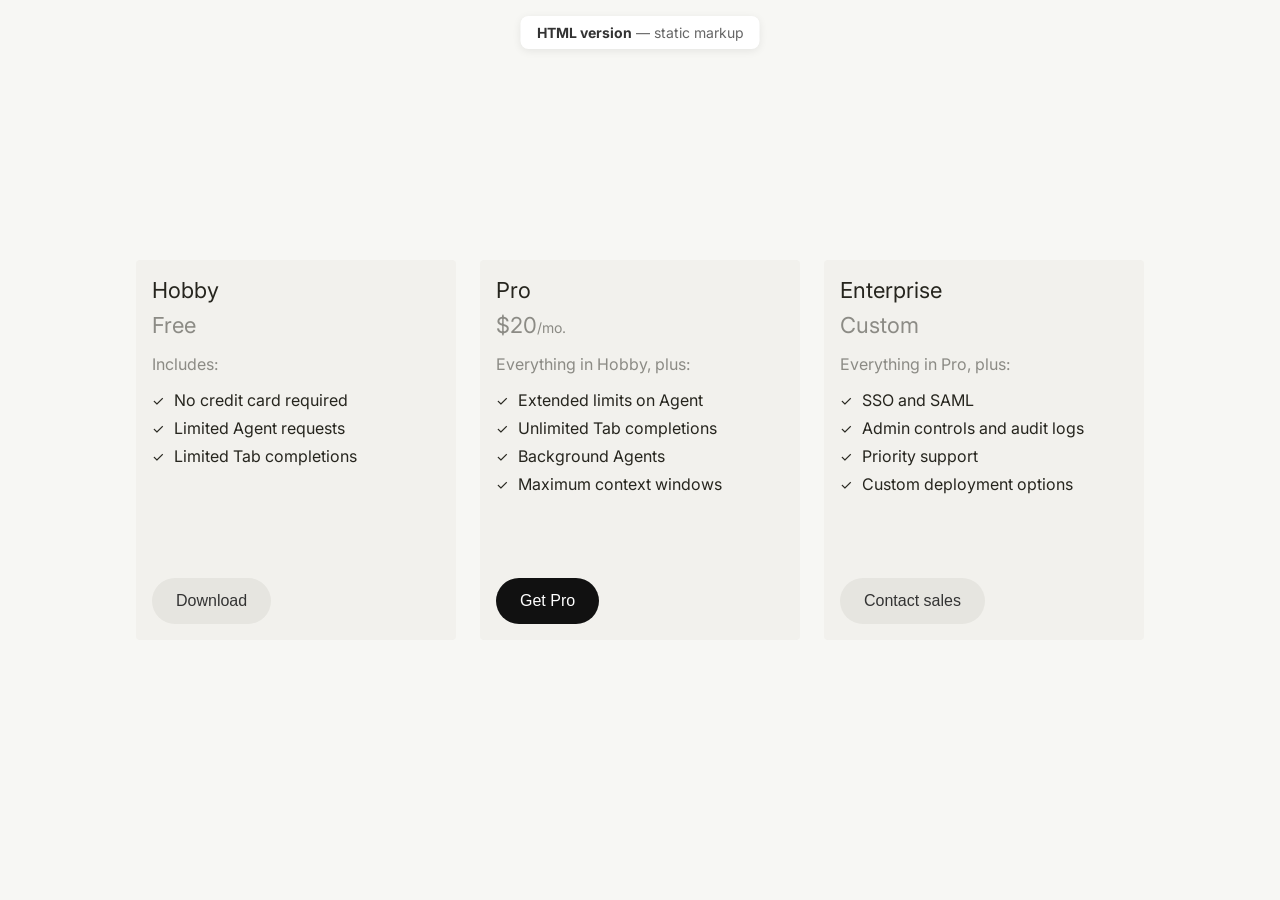
<file: index.html>
<!DOCTYPE html>
<!-- Document type: tells the browser this is HTML5 -->
<html lang="en">
<!-- lang="en" sets the page language for accessibility and SEO -->

<head>
    <!-- ========== Page metadata ========== -->
    <meta charset="UTF-8">
    <!-- Character encoding — supports all letters and symbols -->

    <meta name="viewport" content="width=device-width, initial-scale=1.0">
    <!-- Makes layout scale correctly on mobile devices -->

    <title>Pricing Plans — HTML version</title>
    <!-- Text shown in the browser tab -->

    <!-- ========== Fonts & styles ========== -->
    <link rel="preconnect" href="https://fonts.googleapis.com">
    <link rel="preconnect" href="https://fonts.gstatic.com" crossorigin>
    <!-- Preconnect: speeds up loading Google Fonts -->

    <link href="https://fonts.googleapis.com/css2?family=Inter:wght@400;500;600;700&display=swap" rel="stylesheet">
    <!-- Inter font — weights 400–700 used across the page -->

    <link rel="stylesheet" href="styles.css">
    <!-- Links to our custom stylesheet -->
</head>

<body>
    <!-- ========== Dev label (fixed badge) ========== -->
    <p class="page-label"><strong>HTML version</strong> — static markup</p>
    <!-- Shown at top center — identifies this as the static HTML demo -->

    <!-- ========== Pricing cards row ========== -->
    <div class="cards-container">
        <!-- Flex row that holds all plan cards side by side -->

        <!-- ----- Card 1: Hobby plan ----- -->
        <div class="card">
            <!-- Single pricing card — fixed width, warm gray background -->

            <div class="card-top">
                <!-- Upper section: title, price, and feature list -->

                <h3 class="card-title">Hobby</h3>
                <!-- Plan name — 22px, dark text -->

                <p class="card-price">
                    <span class="card-price-amount">Free</span>
                    <!-- Price value — no period suffix on free tier -->
                </p>

                <div class="card-content">
                    <!-- Wraps the "Includes" label and feature bullets -->

                    <p class="includes-text">Includes:</p>
                    <!-- Section label above the feature list -->

                    <ul class="features-list">
                        <!-- Unstyled list — checkmarks added via CSS -->

                        <li>
                            <span class="checkmark">✓</span>
                            <!-- Checkmark icon before each feature -->
                            No credit card required
                        </li>
                        <li>
                            <span class="checkmark">✓</span>
                            Limited Agent requests
                        </li>
                        <li>
                            <span class="checkmark">✓</span>
                            Limited Tab completions
                        </li>
                    </ul>
                </div>
            </div>

            <button class="download-button secondary">Download</button>
            <!-- CTA — light gray pill button, pinned to card bottom -->
        </div>

        <!-- ----- Card 2: Pro plan ----- -->
        <div class="card">

            <div class="card-top">

                <h3 class="card-title">Pro</h3>

                <p class="card-price">
                    <span class="card-price-amount">$20</span>
                    <!-- Main price figure -->
                    <span class="card-price-period">/mo.</span>
                    <!-- Billing period — smaller text beside price -->
                </p>

                <div class="card-content">

                    <p class="includes-text">Everything in Hobby, plus:</p>
                    <!-- Upsell copy — references the tier below -->

                    <ul class="features-list">

                        <li>
                            <span class="checkmark">✓</span>
                            Extended limits on Agent
                        </li>
                        <li>
                            <span class="checkmark">✓</span>
                            Unlimited Tab completions
                        </li>
                        <li>
                            <span class="checkmark">✓</span>
                            Background Agents
                        </li>
                        <li>
                            <span class="checkmark">✓</span>
                            Maximum context windows
                        </li>
                    </ul>
                </div>
            </div>

            <button class="download-button primary">Get Pro</button>
            <!-- CTA — dark filled pill button (primary action) -->
        </div>



        <!-- ----- Card 3: Enterprise plan ----- -->
        <!-- Copy this block to add another card — same classes, new content -->
        <div class="card">

            <div class="card-top">

                <h3 class="card-title">Enterprise</h3>

                <p class="card-price">
                    <span class="card-price-amount">Custom</span>
                    <!-- No /mo. suffix — pricing is negotiated -->
                </p>

                <div class="card-content">

                    <p class="includes-text">Everything in Pro, plus:</p>
                    <!-- Upsell copy — references the tier below -->

                    <ul class="features-list">

                        <li>
                            <span class="checkmark">✓</span>
                            SSO and SAML
                        </li>
                        <li>
                            <span class="checkmark">✓</span>
                            Admin controls and audit logs
                        </li>
                        <li>
                            <span class="checkmark">✓</span>
                            Priority support
                        </li>
                        <li>
                            <span class="checkmark">✓</span>
                            Custom deployment options
                        </li>
                    </ul>
                </div>
            </div>

            <button class="download-button secondary">Contact sales</button>
            <!-- CTA — light gray pill button, same style as Hobby -->
        </div>
    </div>
</body>
</html>
</file>
<file: styles.css>
/* ============================================================
   RESET — normalize spacing across all elements
   ============================================================ */
* {
    margin: 0;              /* Remove browser default outer spacing */
    padding: 0;             /* Remove browser default inner spacing */
    box-sizing: border-box; /* Width/height include padding and border */
}


/* ============================================================
   PAGE LAYOUT — full-viewport centered canvas
   ============================================================ */
body {
    font-family: 'Inter', -apple-system, BlinkMacSystemFont, 'Segoe UI', Roboto, sans-serif;
    /* Inter first; system fonts as fallback */

    background-color: #f7f7f4;
    /* Page background — warm off-white */

    display: flex;
    justify-content: center;  /* Center content horizontally */
    align-items: center;      /* Center content vertically */
    min-height: 100vh;          /* At least full screen height */
    padding: 20px;              /* Breathing room on small screens */
}


/* ============================================================
   CARDS CONTAINER — horizontal row of plan cards
   ============================================================ */
.cards-container {
    display: flex;
    flex-direction: row;    /* Cards sit side by side */
    gap: 24px;              /* Space between cards */
    flex-wrap: nowrap;      /* Keep cards on one row */
    justify-content: center;
    align-items: flex-start; /* Align tops — cards may differ in height */
}


/* ============================================================
   CARD — single pricing plan panel
   ============================================================ */
.card {
    display: flex;
    flex-direction: column; /* Stack content top → bottom */
    min-height: 380px;      /* Consistent card height */
    background-color: #f2f1ed;
    /* Card surface — slightly darker than page bg */
    border-radius: 4px;     /* Subtle corner rounding */
    padding: 16px;          /* Inner padding on all sides */
    width: 320px;           /* Fixed card width */
    flex-shrink: 0;         /* Don't shrink when space is tight */
}

.card-top {
    display: flex;
    flex-direction: column; /* Title → price → features stack */
}


/* ============================================================
   TYPOGRAPHY — plan title & price
   ============================================================ */
.card-title {
    font-size: 22px;
    line-height: 28px;
    font-weight: 400;       /* Regular weight — not bold */
    color: #26251e;         /* Primary dark text */
    margin-bottom: 8px;
}

.card-price {
    font-size: 20px;
    color: rgba(38, 37, 30, 0.5);
    /* Muted dark — 50% opacity */
    display: inline-flex;
    align-items: baseline;  /* Align "$20" and "/mo." on text baseline */
}

.card-price-amount {
    font-size: 22px;        /* Slightly larger than wrapper */
    font-weight: 400;
    color: rgba(38, 37, 30, 0.5);
}

.card-price-period {
    font-size: 14px;        /* Smaller suffix text */
    color: rgba(38, 37, 30, 0.5);
}


/* ============================================================
   FEATURE LIST — "Includes" section inside each card
   ============================================================ */
.card-content {
    margin-bottom: 32px;    /* Space above the CTA button */
}

.includes-text {
    font-size: 16px;
    color: rgba(38, 37, 30, 0.5);
    /* Muted label — "Includes:" / "Everything in Hobby, plus:" */
    margin: 16px 0px;
}

.features-list {
    list-style: none;       /* Hide default bullet dots */
    padding: 0;
}

.features-list li {
    display: flex;
    align-items: center;    /* Vertically center checkmark + text */
    margin-bottom: 8px;     /* Gap between list items */
    font-size: 16px;
    color: #26251e;         /* Primary body text color */
}

.checkmark {
    color: #26251e;
    font-size: 14px;
    margin-right: 10px;     /* Space between ✓ and feature text */
    font-weight: 400;
}


/* ============================================================
   BUTTONS — pill-shaped CTAs at card bottom
   ============================================================ */
.download-button {
    margin-top: auto;       /* Push button to bottom of flex card */
    width: fit-content;     /* Button only as wide as its label */
    background-color: #e6e5e0;
    /* Default/secondary fill — light warm gray */
    border: none;
    border-radius: 999px;   /* Full pill shape */
    padding: 14px 24px;
    font-size: 16px;
    font-weight: 500;       /* Medium weight label */
    color: #333;
    cursor: pointer;
    transition: background-color 0.2s ease;
    /* Smooth hover/active color change */
}

.download-button:hover {
    background-color: #D8D6CE;
    /* Slightly darker on hover — secondary style */
}

.download-button:active {
    background-color: #D8D6CE;
    /* Same as hover while pressed */
}

/* Primary variant — dark filled button (Pro plan) */
.download-button.primary {
    background-color: #111;
    color: #fff;
}

.download-button.primary:hover {
    background-color: #333;
}

.download-button.primary:active {
    background-color: #333;
}

.download-button.tertiary {
    background-color: transparent;
    border: 1px solid #D8D6CE;
    color: #333;
}

.download-button.tertiary:hover {
    background-color: #D8D6CE;
}

.download-button.tertiary:active {

    background-color: #D8D6CE;
}

.download-button.tertiary:active {
    background-color: #D8D6CE;
}

/* ============================================================
   DEV LABEL — fixed badge showing "HTML version"
   ============================================================ */
.page-label {
    position: fixed;        /* Stays at top while scrolling */
    top: 16px;
    left: 50%;
    transform: translateX(-50%);
    /* Horizontally center the badge */
    font-size: 14px;
    color: #666;
    background: #fff;
    padding: 8px 16px;
    border-radius: 8px;
    box-shadow: 0 2px 8px rgba(0,0,0,0.08);
    /* Soft drop shadow for floating effect */
}

.page-label strong {
    color: #333;            /* "HTML version" — slightly darker emphasis */
}
</file>
